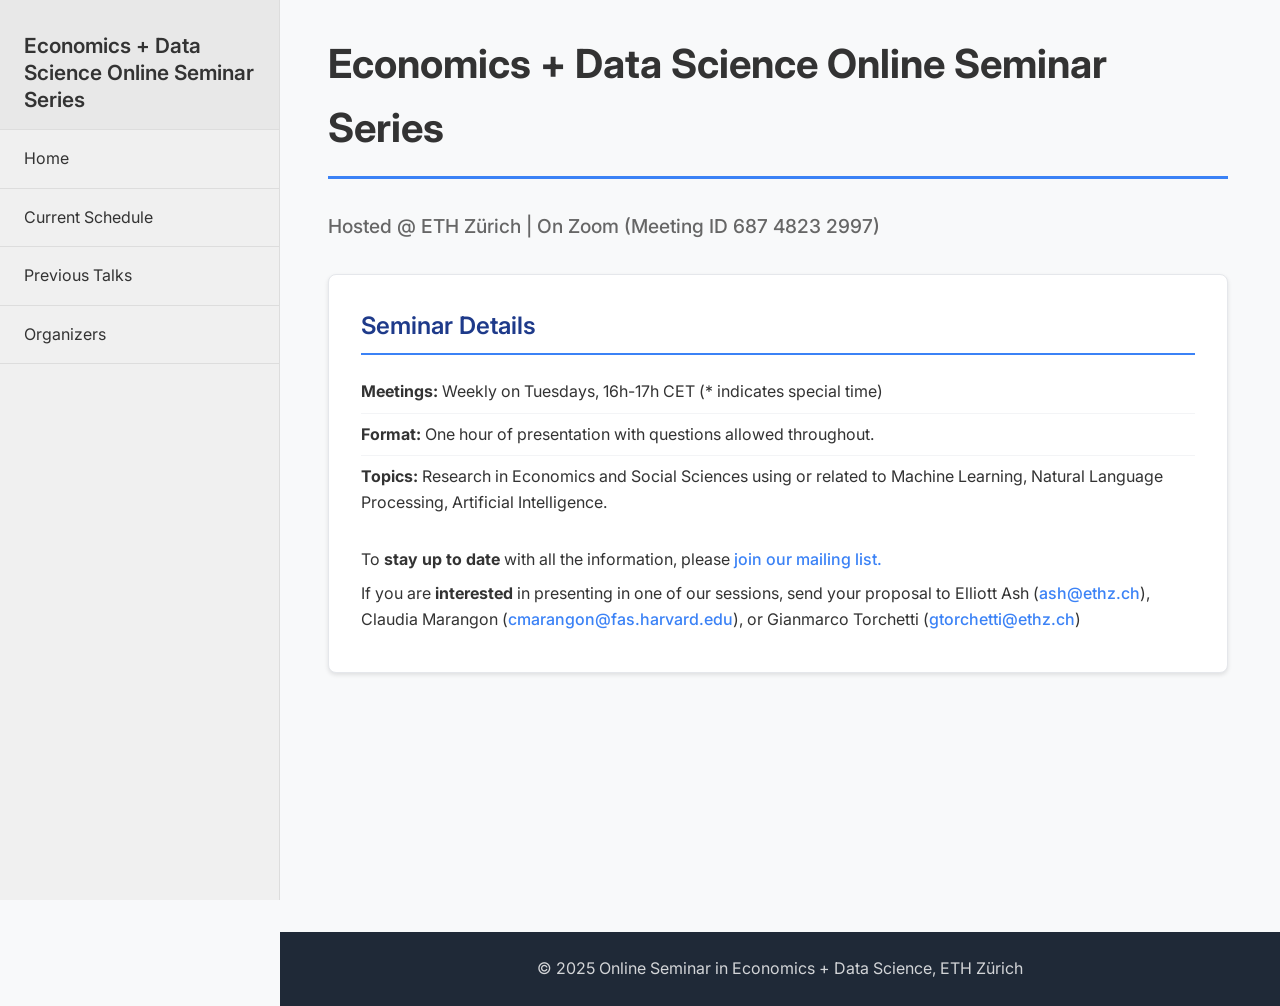
<file: index.html>
<!DOCTYPE html>
<html lang="en">
<head>
    <meta charset="UTF-8">
    <meta name="viewport" content="width=device-width, initial-scale=1.0">
    <title>Economics + Data Science Online Seminar Series</title>
    <link rel="stylesheet" href="styles.css">
    <link href="https://fonts.googleapis.com/css2?family=Inter:wght@300;400;500;600;700&display=swap" rel="stylesheet">
</head>
<body>
    <div class="page-wrapper">
        <aside class="sidebar">
            <div class="sidebar-header">
                <h2>Economics + Data Science Online Seminar Series</h2>
            </div>
            
            <nav class="sidebar-nav">
                <ul>
                    <li><a href="#home" class="nav-link" data-section="home">Home</a></li>
                    <li><a href="#current-schedule" class="nav-link" data-section="current-schedule">Current Schedule</a></li>
                    <li><a href="#previous-talks" class="nav-link" data-section="previous-talks">Previous Talks</a></li>
                    <li><a href="#organizers" class="nav-link" data-section="organizers">Organizers</a></li>
                </ul>
            </nav>
        </aside>

        <main class="main-content">
            <div class="content-section" id="home">
                <h1>Economics + Data Science Online Seminar Series</h1>
                <p class="subtitle">Hosted @ ETH Zürich | On Zoom (Meeting ID 687 4823 2997)</p>
                
                <div class="info-card">
                    <h2>Seminar Details</h2>
                    <ul class="seminar-details">
                        <li><strong>Meetings:</strong> Weekly on Tuesdays, 16h-17h CET (* indicates special time)</li>
                        <li><strong>Format:</strong> One hour of presentation with questions allowed throughout.</li>
                        <li><strong>Topics:</strong> Research in Economics and Social Sciences using or related to Machine Learning, Natural Language Processing, Artificial Intelligence.</li>
                    </ul>
                    
                    <div class="contact-info">
                        <p>To <strong>stay up to date</strong> with all the information, please <a href="https://sympa.ethz.ch/sympa/subscribe/econ.data.sci.online.seminar?previous_action=info" class="link" target="_blank" rel="noopener">join our mailing list.</a></p>
                        <p>If you are <strong>interested</strong> in presenting in one of our sessions, send your proposal to Elliott Ash (<a href="mailto:ash@ethz.ch" class="link">ash@ethz.ch</a>), Claudia Marangon (<a href="mailto:cmarangon@fas.harvard.edu" class="link">cmarangon@fas.harvard.edu</a>), or Gianmarco Torchetti (<a href="mailto:gtorchetti@ethz.ch" class="link">gtorchetti@ethz.ch</a>)</p>
                    </div>
                </div>
            </div>

            <div class="content-section" id="current-schedule">
                <h1>Current Schedule</h1>
                <div class="semester">
                <h2>Spring 2026</h2>
                    <p class="status">(now organizing)</p>
                    <div class="talks-list">
                        <div class="archive-talk-detailed">
                            <div class="archive-date">March 3rd, 16h-17h CET</div>
                            <div class="archive-speaker"><strong>TBA</strong></div>
                        </div>

                        <div class="archive-talk-detailed">
                            <div class="archive-date">March 10th, 16h-17h CET</div>
                            <div class="archive-speaker"><strong>TBA</strong></div>
                        </div>

                        <div class="archive-talk-detailed">
                            <div class="archive-date">March 24th, 15h-16h CET</div>
                            <div class="archive-speaker"><strong>TBA</strong></div>
                        </div>

                        <div class="archive-talk-detailed">
                            <div class="archive-date">April 28th, 15h-16h CET</div>
                            <div class="archive-speaker"><strong>TBA</strong></div>
                        </div>

                        <div class="archive-talk-detailed">
                            <div class="archive-date">May 5th, 15h-16h CET</div>
                            <div class="archive-speaker"><strong>TBA</strong></div>
                        </div>

                        <div class="archive-talk-detailed">
                            <div class="archive-date">May 12th, 16h-17h CET</div>
                            <div class="archive-speaker"><strong>TBA</strong></div>
                        </div>

                        <div class="archive-talk-detailed">
                            <div class="archive-date">May 26th, 16h-17h CET</div>
                            <div class="archive-speaker"><strong>TBA</strong></div>
                        </div>
                    </div>
                </div>

                <div class="semester">
                    <h2>Fall 2025</h2>
                    <div class="talks-list">
                        <div class="archive-talk-detailed">
                            <div class="archive-date">September 11th, 18h-19h CET*</div>
                            <div class="archive-speaker">
                                <strong><a href="https://maxkasy.github.io/home/" class="speaker-link" target="_blank" rel="noopener">Maximilian Kasy</a></strong>, University of Oxford
                            </div>
                            <div class="archive-title">
                                <a href="https://press.uchicago.edu/ucp/books/book/chicago/M/bo255887145.html" class="title-link" target="_blank" rel="noopener">"The Means of Prediction: How AI Really Works (and Who Benefits)"</a>
                            </div>
                        </div>

                        <div class="archive-talk-detailed">
                            <div class="archive-date">September 25th, 16h-17h CET</div>
                            <div class="archive-speaker">
                                <strong><a href="https://www.columbia.edu/~ap3116/" class="speaker-link" target="_blank" rel="noopener">Andrea Prat</a></strong>, Columbia University
                            </div>
                            <div class="archive-title"> 
                                <a href="https://papers.ssrn.com/sol3/papers.cfm?abstract_id=5840182" class="title-link" target="_blank" rel="noopener">"Measuring Quality"</a>
                            </div>
                        </div>

                        <div class="archive-talk-detailed">
                            <div class="archive-date">October 16th, 16h-17h CET</div>
                            <div class="archive-speaker">
                                <strong><a href="https://keyonvafa.com/" class="speaker-link" target="_blank" rel="noopener">Keyon Vafa</a></strong>, Harvard University
                            </div>
                            <div class="archive-title">
                                <a href="https://arxiv.org/abs/2406.03689" class="title-link" target="_blank" rel="noopener">"Evaluating AI's Implicit World Models"</a>
                            </div>
                        </div>

                        <div class="archive-talk-detailed">
                            <div class="archive-date">October 23rd, 16h-17h CET</div>
                            <div class="archive-speaker">
                                <strong><a href="http://joebaumann.org/" class="speaker-link" target="_blank" rel="noopener">Joachim Baumann</a></strong>, Bocconi University
                            </div>
                            <div class="archive-title">
                                <a href="https://arxiv.org/abs/2509.08825" class="title-link" target="_blank" rel="noopener">"Large Language Model Hacking: Quantifying the Hidden Risks of Using LLMs for Text Annotation"</a>
                            </div>
                        </div>

                        <div class="archive-talk-detailed">
                            <div class="archive-date">October 30th, 16h-17h CET</div>
                                <div class="archive-speaker">
                                <strong><a href="https://pinchofdata.github.io/germaingauthier/" class="speaker-link" target="_blank" rel="noopener">Germain Gauthier</a></strong>, Bocconi University
                            </div>
                            <div class="archive-title">
                                "The Political Effects of X’s Recommender Algorithm"
                            </div>
                        </div>

                        <div class="archive-talk-detailed">
                            <div class="archive-date">November 12th, 15h-16h CET*</div>
                            <div class="archive-speaker">
                                <strong><a href="https://brianjabarian.org/" class="speaker-link" target="_blank" rel="noopener">Brian Jabarian</a></strong>, University of Chicago
                            </div>
                            <div class="archive-title">
                                <a href="https://www.nber.org/system/files/working_papers/w34223/w34223.pdf" class="title-link" target="_blank" rel="noopener">"Artificial Writing and Automated Detection"</a>
                            </div>
                        </div>

                        <div class="archive-talk-detailed">
                            <div class="archive-date">November 20th, 18h-19h CET*</div>
                            <div class="archive-speaker">
                                <strong><a href="https://economics.mit.edu/people/faculty/ashesh-rambachan" class="speaker-link" target="_blank" rel="noopener">Ashesh Rambachan</a></strong>, MIT
                            </div>
                            <div class="archive-title">
                                <a href="https://arxiv.org/abs/2411.10959" class="title-link" target="_blank" rel="noopener">"Program Evaluation with Remotely Sensed Outcomes"</a>
                            </div>
                        </div>

                        <div class="archive-talk-detailed">
                            <div class="archive-date">November 27th, 16h-17h CET</div>
                            <div class="archive-speaker">
                                <strong><a href="https://sites.google.com/site/yanoszylberberg/" class="speaker-link" target="_blank" rel="noopener">Yanos Zylberberg</a></strong>, University of Bristol
                            </div>
                            <div class="archive-title">
                                <a href="https://www.nber.org/system/files/working_papers/w33976/w33976.pdf" class="title-link" target="_blank" rel="noopener">"State of the Art: Economic Development through the Lens of Paintings"</a>
                            </div>
                        </div>

                        <div class="archive-talk-detailed">
                            <div class="archive-date">December 11th, 16h-17h CET</div>
                            <div class="archive-speaker">
                                <strong><a href="https://adrnmt95.github.io/personal_website/" class="speaker-link" target="_blank" rel="noopener">Adriano Amati</a></strong>, ETH Zurich and Ca' Foscari University of Venice, 
                            </div>
                            <div class="archive-title">
                                "Mafia Network: a Graph Learning Approach"
                            </div>
                        </div>

                    </div>
                </div>
            </div>

            <div class="content-section" id="previous-talks">
                <h1>Previous Talks</h1>
                
                <div class="archive-talks-detailed">
                    <h2>2024</h2>
                    
                    <div class="archive-talk-detailed">
                        <div class="archive-date">January 25th, 16h-17h CET</div>
                        <div class="archive-speaker">
                            <strong><a href="#" class="speaker-link">Arpit Gupta</a></strong>, NYU Stern School of Business
                        </div>
                        <div class="archive-title">
                            <a href="#" class="title-link">"The Costs of Housing Regulation: Evidence From Generative Regulatory Measurement"</a>
                        </div>
                    </div>

                    <div class="archive-talk-detailed">
                        <div class="archive-date">February 1st, 16h-17h CET</div>
                        <div class="archive-speaker">
                            <strong><a href="#" class="speaker-link">Sergio Galletta</a></strong>, ETH Zürich
                        </div>
                        <div class="archive-title">
                            "Innovations in Public Finance: Applying AI to Municipal Budget Analysis"
                        </div>
                    </div>

                    <div class="archive-talk-detailed">
                        <div class="archive-date">February 8th, 16h-17h CET</div>
                        <div class="archive-speaker">
                            <strong><a href="#" class="speaker-link">Svetlana Bryzgalova</a></strong>, London Business School
                        </div>
                        <div class="archive-title">
                            <a href="#" class="title-link">"(Almost) 200 Years of News-Based Economic Sentiment"</a>
                        </div>
                    </div>


                    <div class="archive-talk-detailed">
                        <div class="archive-date">February 22nd, 16h-17h CET</div>
                        <div class="archive-speaker">
                            <strong><a href="#" class="speaker-link">Marcello Puca</a></strong>, University of Bergamo
                        </div>
                        <div class="archive-title">
                            "Trust in times of AI"
                        </div>
                    </div>



                    <div class="archive-talk-detailed">
                        <div class="archive-date">March 7th, 16h-17h CET</div>
                        <div class="archive-speaker">
                            <strong><a href="#" class="speaker-link">Marco Le Moglie</a></strong>, Università Cattolica in Milan
                        </div>
                        <div class="archive-title">
                            "Explainable machine predictions and organized crime infiltration in local governments"
                        </div>
                    </div>

                    <div class="archive-talk-detailed">
                        <div class="archive-date">March 14th, <span class="special-time">15h-16h CET*</span></div>
                        <div class="archive-speaker">
                            <strong><a href="#" class="speaker-link">Roland Rathelot</a></strong>, ENSAE
                        </div>
                    </div>

                    <div class="archive-talk-detailed">
                        <div class="archive-date">March 21st, 16h-17h CET</div>
                        <div class="archive-speaker">
                            <strong><a href="#" class="speaker-link">Mario F. Carillo</a></strong>, UPF
                        </div>
                    </div>



                    <div class="archive-talk-detailed">
                        <div class="archive-date">April 11th, 16h-17h CET</div>
                        <div class="archive-speaker">
                            <strong><a href="#" class="speaker-link">Lavinia Kinne</a></strong>, DIW Berlin
                        </div>
                        <div class="format-note">[hybrid]</div>
                    </div>

                    <div class="archive-talk-detailed">
                        <div class="archive-date">April 18th, 16h-17h CET</div>
                        <div class="archive-speaker">
                            <strong><a href="#" class="speaker-link">Maiting Zhuang</a></strong>, Stockholm School of Economics
                        </div>
                    </div>

                    <div class="archive-talk-detailed">
                        <div class="archive-date">April 25th, <span class="special-time">10h-11h CET*</span></div>
                        <div class="archive-speaker">
                            <strong><a href="#" class="speaker-link">Mallory Avery</a></strong>, Monash University
                        </div>
                        <div class="archive-title">
                            <a href="#" class="title-link">"Does Artificial Intelligence Help or Hurt Gender Diversity? Evidence from Two Field Experiments on Recruitment in Tech"</a>
                        </div>
                    </div>



                    <div class="archive-talk-detailed">
                        <div class="archive-date">May 9th, 16h-17h CET</div>
                        <div class="archive-speaker">
                            <strong><a href="#" class="speaker-link">Jared Rubin</a></strong>, Chapman University
                        </div>
                    </div>

                    <div class="archive-talk-detailed">
                        <div class="archive-date">May 23rd, 16h-17h CET</div>
                        <div class="archive-speaker">
                            <strong><a href="#" class="speaker-link">Ashley Wong</a></strong>, Tilburg
                        </div>
                        <div class="format-note">[hybrid]</div>
                    </div>

                    <div class="archive-talk-detailed">
                        <div class="archive-date">May 30th, 16h-17h CET</div>
                        <div class="archive-speaker">
                            <strong>Kate Prytkova</strong>, University of Sussex
                        </div>
                        <div class="format-note">[hybrid]</div>
                    </div>

                    <div class="archive-talk-detailed">
                        <div class="archive-date">June 6th, 16h-17h CET</div>
                        <div class="archive-speaker">
                            <strong><a href="#" class="speaker-link">Guohui Jiang</a></strong>, University of Zurich
                        </div>
                        <div class="format-note">[hybrid]</div>
                    </div>

                    <div class="archive-talk-detailed">
                        <div class="archive-date">June 13th, 16h-17h CET</div>
                        <div class="archive-speaker">
                            <strong><a href="#" class="speaker-link">Sune Lehmann</a></strong>, Technical University of Denmark
                        </div>
                        <div class="archive-title">
                            <a href="#" class="title-link">"Using sequences of life-events to predict human lives"</a>
                        </div>
                    </div>



                    <div class="archive-talk-detailed">
                        <div class="archive-date">June 27th, 16h-17h CET</div>
                        <div class="archive-speaker">
                            <strong>Tobias Wekhof</strong>, ETH / UZH
                        </div>
                    </div>

                    <h2>2023</h2>
                    
                    <div class="archive-talk-detailed">
                        <div class="archive-date">January 26th, 16h-17h CET</div>
                        <div class="archive-speaker">
                            <strong><a href="#" class="speaker-link">Vitaly Meursault</a></strong>, FRB Philadelphia
                        </div>
                        <div class="archive-title">
                            "One Threshold Doesn't Fit All: Tailoring Machine Learning Predictions of Consumer Default for Lower-Income Areas"
                        </div>
                    </div>

                    <div class="archive-talk-detailed">
                        <div class="archive-date">February 2nd, <span class="special-time">*17h-18h CET*</span></div>
                        <div class="archive-speaker">
                            <strong><a href="#" class="speaker-link">Jinfei Sheng</a></strong>, UC Irvine
                        </div>
                        <div class="archive-title">
                            "Do Mutual Funds Value Their Talk? A Textual Analysis of Risk Disclosure by Mutual Funds"
                        </div>
                    </div>

                    <div class="archive-talk-detailed">
                        <div class="archive-date">February 9th, 16h-17h CET</div>
                        <div class="archive-speaker">
                            <strong><a href="#" class="speaker-link">Mateo Sero</a></strong>, Antwerp
                        </div>
                        <div class="archive-title">
                            "Don't Stop Me Now: Gender Attitudes in Academic Seminars Through Machine Learning"
                        </div>
                    </div>

                    <div class="archive-talk-detailed">
                        <div class="archive-date">February 16th, 16h-17h CET</div>
                        <div class="archive-speaker">
                            <strong><a href="#" class="speaker-link">Kai Gehring</a></strong>, University of Bern
                        </div>
                        <div class="archive-title">
                            "Analyzing Narratives with the Character-Role-Framework and Supervised Machine Learning: The Virality of Climate Change Tweets"
                        </div>
                    </div>

                    <div class="archive-talk-detailed">
                        <div class="archive-date">February 23rd, 16h-17h CET</div>
                        <div class="archive-speaker">
                            <strong><a href="#" class="speaker-link">Akshima Banerjee</a></strong>, Chicago Booth
                        </div>
                        <div class="archive-title">
                            "The Language That Drives Investment: A Systematic Large-scale Analysis of Headline Experiments"
                        </div>
                    </div>

                    <div class="archive-talk-detailed">
                        <div class="archive-date">March 2nd, 16h-17h CET</div>
                        <div class="archive-speaker">
                            <strong><a href="#" class="speaker-link">Calvin Thrall</a></strong>, Princeton
                        </div>
                        <div class="archive-title">
                            "Informational lobbying and commercial diplomacy"
                        </div>
                    </div>

                    <div class="archive-talk-detailed">
                        <div class="archive-date">March 23rd, 16h-17h CET</div>
                        <div class="archive-speaker">
                            <strong><a href="#" class="speaker-link">Aakash Kalyani</a></strong>, Boston University
                        </div>
                        <div class="archive-title">
                            "The diffusion of disruptive technologies"
                        </div>
                    </div>

                    <div class="archive-talk-detailed">
                        <div class="archive-date">March 30th, 16h-17h CET</div>
                        <div class="archive-speaker">
                            <strong>Joachim Voth</strong> and <strong>Guohui Jiang</strong>, University of Zurich
                        </div>
                        <div class="archive-title">
                            "Education and the Triumph of Eugenics in the United States"
                        </div>
                    </div>

                    <div class="archive-talk-detailed">
                        <div class="archive-date">April 3rd-4th, 5th MWZ Text As Data Workshop</div>
                    </div>

                    <div class="archive-talk-detailed">
                        <div class="archive-date">May 4th, 16h-17h CET</div>
                        <div class="archive-speaker">
                            <strong><a href="#" class="speaker-link">Brandon Stewart</a></strong>, Princeton
                        </div>
                        <div class="archive-title">
                            "Strengthening Propaganda and the Limits of Media Commercialization in China: Evidence from Millions of Newspaper Articles"
                        </div>
                    </div>

                    <div class="archive-talk-detailed">
                        <div class="archive-date">May 11th, 16h-17h CET</div>
                        <div class="archive-speaker">
                            <strong><a href="#" class="speaker-link">Levi Boxell, Stanford</a></strong>
                        </div>
                        <div class="archive-title">
                            "Journalist ideology and the production of news: Evidence from movers"
                        </div>
                    </div>

                    <div class="archive-talk-detailed">
                        <div class="archive-date">September 28th, 16h-17h CET</div>
                        <div class="archive-speaker">
                            <strong><a href="#" class="speaker-link">Hans Gaebler</a></strong>, Harvard
                        </div>
                        <div class="archive-title">
                            "Detecting discrimination in algorithm and policy design"
                        </div>
                    </div>

                    <div class="archive-talk-detailed">
                        <div class="archive-date">October 5th, <span class="special-time">18h-19h CET *</span></div>
                        <div class="archive-speaker">
                            <strong><a href="#" class="speaker-link">Molly Roberts</a></strong>, UC San Diego
                        </div>
                        <div class="archive-title">
                            "The Impact of US-China Tensions on US Science"
                        </div>
                    </div>

                    <div class="archive-talk-detailed">
                        <div class="archive-date">October 19th, 16h-17h CET</div>
                        <div class="archive-speaker">
                            <strong><a href="#" class="speaker-link">Vlad Avetian</a></strong>, University Paris-Dauphine - PSL
                        </div>
                        <div class="archive-title">
                            "Ideas in Motion: The Impact of Russian Literature"
                        </div>
                    </div>

                    <div class="archive-talk-detailed">
                        <div class="archive-date">November 9th, 16h-17h CET</div>
                        <div class="archive-speaker">
                            <strong><a href="#" class="speaker-link">Kunal Sachdeva</a></strong>, Rice University
                        </div>
                        <div class="archive-title">
                            "Inventor Gender and Patent Undercitation"
                        </div>
                    </div>

                    <div class="archive-talk-detailed">
                        <div class="archive-date">November 30th, 16h-17h CET</div>
                        <div class="archive-speaker">
                            <strong><a href="#" class="speaker-link">Maria Antoniak</a></strong>, Allen Institute for AI
                        </div>
                        <div class="archive-title">
                            "Where Do People Tell Stories Online? Story Detection Across Online Communities"
                        </div>
                    </div>

                    <div class="archive-talk-detailed">
                        <div class="archive-date">December 14th, <span class="special-time">14h-15h CET*</span></div>
                        <div class="archive-speaker">
                            <strong><a href="#" class="speaker-link">Piera Bello</a></strong>, Bergamo University
                        </div>
                        <div class="archive-title">
                            "Research Similarity and Women in Academia"
                        </div>
                    </div>

                    <div class="archive-talk-detailed">
                        <div class="archive-date">December 21st, 16h-17h CET</div>
                        <div class="archive-speaker">
                            <strong><a href="#" class="speaker-link">Sultan Mehmood</a></strong>, New Economic School
                        </div>
                        <div class="archive-title">
                            "Reform Multiplier"
                        </div>
                    </div>

                    <h2>2022</h2>
                    
                    <div class="archive-talk-detailed">
                        <div class="archive-date">January 27th, <span class="special-time">18h-19h CET*</span></div>
                        <div class="archive-speaker">
                            <strong><a href="#" class="speaker-link">Vinodkumar Prabhakaran</a></strong>, Google Research
                        </div>
                        <div class="archive-title">
                            "NLP and Society: Undesirable Societal Biases as Barriers to Those in the Margins"
                        </div>
                    </div>

                    <div class="archive-talk-detailed">
                        <div class="archive-date">February 10, <span class="special-time">15h-16h CET*</span></div>
                        <div class="archive-speaker">
                            <strong><a href="#" class="speaker-link">Fiona Shen-Bayh</a></strong>, William and Mary
                        </div>
                        <div class="archive-title">
                            <a href="#" class="title-link">"Ethnic bias in judicial decision-making: Evidence from criminal appeals in Kenya"</a>
                        </div>
                    </div>

                    <div class="archive-talk-detailed">
                        <div class="archive-date">February 17-18</div>
                        <div class="archive-speaker">
                            <strong><a href="#" class="speaker-link">Monash-Warwick-Zurich Text-as-Data Workshop</a></strong>
                        </div>
                    </div>

                    <div class="archive-talk-detailed">
                        <div class="archive-date">March 10th, <span class="special-time">18h-19h CET*</span></div>
                        <div class="archive-speaker">
                            <strong><a href="#" class="speaker-link">Aniket Kesari</a></strong>, NYU
                        </div>
                        <div class="archive-title">
                            "What goes on in the Courtroom? Audio-Visual Analysis of Courtroom Footage"<br>
                            <em>(Joint with Online Workshop in Computational Analysis of Law, email ashe@ethz.ch for the zoom link)</em>
                        </div>
                    </div>

                    <div class="archive-talk-detailed">
                        <div class="archive-date">March 17th, 16h-17h CET</div>
                        <div class="archive-speaker">
                            <strong><a href="#" class="speaker-link">Julian Dyer</a></strong>, Exeter
                        </div>
                        <div class="archive-title">
                            "Loanwords: Data on the origins and spread of cultural characteristics"
                        </div>
                    </div>

                    <div class="archive-talk-detailed">
                        <div class="archive-date">March 31st, 16h-17h CET</div>
                        <div class="archive-speaker">
                            <strong><a href="#" class="speaker-link">Evan Rose</a></strong>, Chicago
                        </div>
                        <div class="archive-title">
                            <a href="#" class="title-link">"A Constructivist Approach on Empirical Discrimination Research"</a>
                        </div>
                    </div>

                    <div class="archive-talk-detailed">
                        <div class="archive-date">April 7th, <span class="special-time">1530h-1630h CET*</span></div>
                        <div class="archive-speaker">
                            <strong>Gaia Rubera</strong>, Bocconi
                        </div>
                        <div class="archive-title">
                            <a href="#" class="title-link">"Terrorist Attacks, Cultural Incidents and the Vote for Radical Parties: Analyzing Text from Twitter"</a>
                        </div>
                    </div>

                    <div class="archive-talk-detailed">
                        <div class="archive-date">April 14th, 16h-17h CET</div>
                        <div class="archive-speaker">
                            <strong><a href="#" class="speaker-link">Nathan Lane</a></strong>, Oxford
                        </div>
                    </div>



                    <div class="archive-talk-detailed">
                        <div class="archive-date">April 28th, 16h-17h CET</div>
                        <div class="archive-speaker">
                            <strong><a href="#" class="speaker-link">Tarek Hassan</a></strong>, Boston
                        </div>
                    </div>

                    <div class="archive-talk-detailed">
                        <div class="archive-date">May 5, 16h-17h CET</div>
                        <div class="archive-speaker">
                            <strong><a href="#" class="speaker-link">Jack Mountjoy</a></strong>, Chicago
                        </div>
                        <div class="archive-title">
                            "On the use of outcome tests for detecting bias in decision-making"
                        </div>
                    </div>

                    <div class="archive-talk-detailed">
                        <div class="archive-date">Monday May 9th, <span class="special-time">12h-13h CET (* special day/time)</span></div>
                        <div class="archive-speaker">
                            <strong>Keyon Vafa</strong>, Columbia
                        </div>
                        <div class="archive-title">
                            <a href="#" class="title-link">"Learning Transferrable Representations of Career Trajectories for Economic Prediction"</a>
                        </div>
                    </div>

                    <div class="archive-talk-detailed">
                        <div class="archive-date">May 19, 16h-17h CET</div>
                        <div class="archive-speaker">
                            <strong><a href="#" class="speaker-link">Mehdi Shadmehr</a></strong>, UNC
                        </div>
                        <div class="archive-title">
                            "Measuring the tolerance of the state: Theory and application to protests"
                        </div>
                    </div>

                    <div class="archive-talk-detailed">
                        <div class="archive-date">May 26, 16h-17h CET</div>
                        <div class="archive-speaker">
                            <strong><a href="#" class="speaker-link">Giulia Caprini</a></strong>, EUI / Oxford
                        </div>
                        <div class="archive-title">
                            "Visual Bias"
                        </div>
                    </div>

                    <div class="archive-talk-detailed">
                        <div class="archive-date">June 2, 16h-17h CET</div>
                        <div class="archive-speaker">
                            <strong><a href="#" class="speaker-link">Pedro Rodriguez</a></strong>, Vanderbilt
                        </div>
                        <div class="archive-title">
                            "Embedding Regression"
                        </div>
                    </div>

                    <div class="archive-talk-detailed">
                        <div class="archive-date">June 16th, 16h-17h CET</div>
                        <div class="archive-speaker">
                            <strong><a href="#" class="speaker-link">Evelina Gavrilova-Zoutman</a></strong>, Norwegian School of Economics
                        </div>
                        <div class="archive-title">
                            "Will More Women in Power Close the Gender Gap? Female Inventors and The Drivers of the Gender Patenting Gap"
                        </div>
                    </div>

                    <div class="archive-talk-detailed">
                        <div class="archive-date">Tuesday, June 21st, 16h-17h CET <span class="special-time">(* special day)</span></div>
                        <div class="archive-speaker">
                            <strong><a href="#" class="speaker-link">Lena Song</a></strong>, Columbia & ETH
                        </div>
                        <div class="archive-title">
                            "The Heterogeneous Effects of Social Media Content on Racial Attitudes"
                        </div>
                    </div>

                    <div class="archive-talk-detailed">
                        <div class="archive-date">August 25th, <span class="special-time">18h-19h CET*</span></div>
                        <div class="archive-speaker">
                            <strong><a href="#" class="speaker-link">Carlos Cinelli</a></strong>, University of Washington
                        </div>
                        <div class="archive-title">
                            "Long Story Short: Omitted Variable Bias in Causal Machine Learning"
                        </div>
                    </div>

                    <div class="archive-talk-detailed">
                        <div class="archive-date">September 1st</div>
                        <div class="archive-speaker">
                            <strong><a href="#" class="speaker-link">MWZ Text-as-Data Workshop</a></strong>
                        </div>
                    </div>

                    <div class="archive-talk-detailed">
                        <div class="archive-date">September 8th, 16h-17h CET</div>
                        <div class="archive-speaker">
                            <strong><a href="#" class="speaker-link">Simon DeDeo</a></strong>, Carnegie Mellon
                        </div>
                        <div class="archive-title">
                            "The Diversity of Argument-Making in the Wild: from Assumptions and Definitions to Causation and Anecdote in Reddit's 'Change My View'"
                        </div>
                    </div>

                    <div class="archive-talk-detailed">
                        <div class="archive-date">September 15th, 16h-17h CET</div>
                        <div class="archive-speaker">
                            <strong><a href="#" class="speaker-link">Sabrina Howell</a></strong>, NYU
                        </div>
                        <div class="archive-title">
                            "Automation in Small Business Lending Can Reduce Racial Disparities: Evidence from the Paycheck Protection Program"
                        </div>
                    </div>

                    <div class="archive-talk-detailed">
                        <div class="archive-date">September 22nd, 16h-17h CET</div>
                        <div class="archive-speaker">
                            <strong><a href="#" class="speaker-link">Jason Sockin</a></strong>, U.S. Treasury
                        </div>
                        <div class="archive-title">
                            "Show me the amenity: Are higher-paying firms better all around?"
                        </div>
                    </div>

                    <div class="archive-talk-detailed">
                        <div class="archive-date">September 29th, 16h-17h CET</div>
                        <div class="archive-speaker">
                            <strong><a href="#" class="speaker-link">Joonas Tuhkuri</a></strong>, Stockholm
                        </div>
                        <div class="archive-title">
                            "New Evidence on the Effect of Technology on Employment and Skill Demand"
                        </div>
                    </div>

                    <div class="archive-talk-detailed">
                        <div class="archive-date">October 6th</div>
                        <div class="archive-speaker">
                            <strong><a href="#" class="speaker-link">TADA</a></strong>
                        </div>
                    </div>

                    <div class="archive-talk-detailed">
                        <div class="archive-date">October 13th</div>
                        <div class="archive-speaker">
                            <strong><a href="#" class="speaker-link">AI Policy Summit</a></strong>
                        </div>
                    </div>

                    <div class="archive-talk-detailed">
                        <div class="archive-date">October 27th, 16h-17h CET</div>
                        <div class="archive-speaker">
                            <strong><a href="#" class="speaker-link">Andy Cao</a></strong>, Texas A&M
                        </div>
                        <div class="archive-title">
                            "Does Media Coverage of Hate-motivated Mass Shootings Generate More Hatred?"
                        </div>
                    </div>

                    <div class="archive-talk-detailed">
                        <div class="archive-date">November 3rd, 16h-17h CET</div>
                        <div class="archive-speaker">
                            <strong><a href="#" class="speaker-link">Ivan Habernal</a></strong>, TU Darmstadt
                        </div>
                        <div class="archive-title">
                            "Mining legal arguments in court decisions"
                        </div>
                    </div>

                    <div class="archive-talk-detailed">
                        <div class="archive-date">November 10th, 16h-17h CET</div>
                        <div class="archive-speaker">
                            <strong><a href="#" class="speaker-link">Joel Flynn</a></strong>, MIT
                        </div>
                        <div class="archive-title">
                            "The macroeconomics of narratives"
                        </div>
                    </div>



                    <div class="archive-talk-detailed">
                        <div class="archive-date">November 24th, <span class="special-time">17h-18h CET*</span></div>
                        <div class="archive-speaker">
                            <strong><a href="#" class="speaker-link">Constantin Charles</a></strong>, USC
                        </div>
                        <div class="archive-title">
                            "Causal Narratives"
                        </div>
                    </div>

                    <div class="archive-talk-detailed">
                        <div class="archive-date"><span class="special-time">November 30th, 12h-1315h CET</span></div>
                        <div class="archive-speaker">
                            <strong><a href="#" class="speaker-link">Erna Ytsma</a></strong>, Carnegie Mellon
                        </div>
                        <div class="archive-title">
                            <em>* also in person @ IFW E42</em><br>
                            "Workload, Time Use and Efficiency", with Austin Sudbury (CMU) and George Westerman (MIT)
                        </div>
                    </div>

                    <h2>2021</h2>
                    
                    <div class="archive-talk-detailed">
                        <div class="archive-date">January 14th, <span class="special-time">15h-16h CET</span></div>
                        <div class="archive-speaker">
                            <strong><a href="#" class="speaker-link">Caroline LePennec</a></strong> (HEC Montreal)
                        </div>
                        <div class="archive-title">
                            "Money and Ideology: Evidence from French Legislative elections" (with Julia Cagé and Elisa Mougin)
                        </div>
                    </div>

                    <div class="archive-talk-detailed">
                        <div class="archive-date">February 4th, <span class="special-time">11h-12h CET</span></div>
                        <div class="archive-speaker">
                            <strong><a href="#" class="speaker-link">Marica Valente</a></strong> (ETH Zurich)
                        </div>
                        <div class="archive-title">
                            "Heterogeneous effects of waste pricing policies"
                        </div>
                    </div>

                    <div class="archive-talk-detailed">
                        <div class="archive-date">February 18th-19th, <span class="special-time">830h-11h</span></div>
                        <div class="archive-speaker">
                            <strong>Monash-Warwick-Zurich Text-as-Data Workshop</strong>
                        </div>
                    </div>

                    <div class="archive-talk-detailed">
                        <div class="archive-date">February 25th, <span class="special-time">11h-12h CET</span></div>
                        <div class="archive-speaker">
                            <strong><a href="#" class="speaker-link">Pietro Biroli</a></strong> (University of Zurich)
                        </div>
                        <div class="archive-title">
                            "Genes, Pubs, and Drinks: Gene-environment interplay and alcohol licensing policy in the United Kingdom" (with <a href="#" class="speaker-link">Christian Zuend</a>, UZH)
                        </div>
                    </div>

                    <div class="archive-talk-detailed">
                        <div class="archive-date">March 4th, <span class="special-time">11h-12h CET</span></div>
                        <div class="archive-speaker">
                            <strong><a href="#" class="speaker-link">Marion Monnet</a></strong>, PSE
                        </div>
                        <div class="archive-title">
                            "Gendered Teacher Feedback, Student Math Performance, and Enrollment Outcomes" (with <a href="#" class="speaker-link">Pauline Charousset</a>, PSE)
                        </div>
                    </div>

                    <div class="archive-talk-detailed">
                        <div class="archive-date">March 11th, <span class="special-time">11h-12h CET</span></div>
                        <div class="archive-speaker">
                            <strong><a href="#" class="speaker-link">Anthony Strittmatter</a></strong> (CREST)
                        </div>
                        <div class="archive-title">
                            "Optimal Targeting in Fundraising" (with Tobias Cagala, Ulrich Glogowsky, Johannes Rincke)
                        </div>
                    </div>

                    <div class="archive-talk-detailed">
                        <div class="archive-date">March 18th, <span class="special-time">11h-12h CET</span></div>
                        <div class="archive-speaker">
                            <strong><a href="#" class="speaker-link">Nikolas Kuhlen</a></strong> (Cambridge and Turing)
                        </div>
                        <div class="archive-title">
                            "News Entropy" (with Andrew Preston)
                        </div>
                    </div>

                    <div class="archive-talk-detailed">
                        <div class="archive-date">March 25th, <span class="special-time">1230h-14h CET (joint with Zurich CIS)</span></div>
                        <div class="archive-speaker">
                            <strong><a href="#" class="speaker-link">Max Winkler</a></strong> (UZH)
                        </div>
                        <div class="archive-title">
                            "Cognitive Diversity and Innovation"
                        </div>
                    </div>

                    <div class="archive-talk-detailed">
                        <div class="archive-date">March 31th, <span class="special-time">1615-1745h CET (joint with ETH CLE)</span></div>
                        <div class="archive-speaker">
                            <strong><a href="#" class="speaker-link">Alex Kasy</a></strong> (Oxford)
                        </div>
                        <div class="archive-title">
                            "The social impact of algorithmic decision making: Economic perspectives"
                        </div>
                    </div>

                    <div class="archive-talk-detailed">
                        <div class="archive-date">April 1st, <span class="special-time">11h-12h CET</span></div>
                        <div class="archive-speaker">
                            <strong><a href="#" class="speaker-link">Huyen Nguyen</a></strong> (Hamburg)
                        </div>
                        <div class="archive-title">
                            "The great persuasion divide: Gender Disparities in Debate Speeches and Evaluations"
                        </div>
                    </div>

                    <div class="archive-talk-detailed">
                        <div class="archive-date">April 8th, <span class="special-time">11h-12h CET</span></div>
                        <div class="archive-speaker">
                            <strong><a href="#" class="speaker-link">Tobias Wekhof</a></strong> (ETH)
                        </div>
                        <div class="archive-title">
                            "The Narrative of Energy Efficiency and Its Implication for Policy Targeting" (with Sebastien Houde)
                        </div>
                    </div>

                    <div class="archive-talk-detailed">
                        <div class="archive-date">April 14th, <span class="special-time">1615-1745h CET (joint with ETH CLE)</span></div>
                        <div class="archive-speaker">
                            <strong><a href="#" class="speaker-link">Jens Ludwig</a></strong> (Chicago Harris)
                        </div>
                        <div class="archive-title">
                            "AI as scientific discovery engine"
                        </div>
                    </div>

                    <div class="archive-talk-detailed">
                        <div class="archive-date">April 15th, <span class="special-time">11h-12h CET</span></div>
                        <div class="archive-speaker">
                            <strong><a href="#" class="speaker-link">Nandan Rao</a></strong> (UPF)
                        </div>
                        <div class="archive-title">
                            "The Potential of Digital Ad Platforms for Efficient Sampling and Experimentation"
                        </div>
                    </div>

                    <div class="archive-talk-detailed">
                        <div class="archive-date">April 21st, <span class="special-time">1615-1745h CET (joint with ETH CLE)</span></div>
                        <div class="archive-speaker">
                            <strong><a href="#" class="speaker-link">Dhanya Sridhar</a></strong> (Columbia)
                        </div>
                        <div class="archive-title">
                            "Beyond prediction: NLP for causal inference"
                        </div>
                    </div>

                    <div class="archive-talk-detailed">
                        <div class="archive-date">April 22nd, <span class="special-time">16h-17h CET</span></div>
                        <div class="archive-speaker">
                            <strong><a href="#" class="speaker-link">Domonkos Vamossy</a></strong> (Amazon)
                        </div>
                        <div class="archive-title">
                            "Towards fair credit allocation" (with Stefania Albanesi)
                        </div>
                    </div>

                    <div class="archive-talk-detailed">
                        <div class="archive-date">April 29th, <span class="special-time">11h-12h CET</span></div>
                        <div class="archive-speaker">
                            <strong><a href="#" class="speaker-link">Carlo Schwarz</a></strong> (Bocconi)
                        </div>
                        <div class="archive-title">
                            "Visual Bias in Newspapers" (with Elliott Ash and Ruben Durante)
                        </div>
                    </div>

                    <div class="archive-talk-detailed">
                        <div class="archive-date">May 6th, <span class="special-time">1430h-1530h CET</span></div>
                        <div class="archive-speaker">
                            <strong><a href="#" class="speaker-link">David Zentler-Munro</a></strong> and <strong>Doruk Cengiz</strong>
                        </div>
                        <div class="archive-title">
                            "Seeing Beyond the Trees: Using Machine Learning to Estimate the Impact of Minimum Wages on Labor Market Outcomes" (with Arin Dube and Attila Lindner)
                        </div>
                    </div>

                    <div class="archive-talk-detailed">
                        <div class="archive-date">May 12th, <span class="special-time">1615-1745h CET (joint with ETH CLE)</span></div>
                        <div class="archive-speaker">
                            <strong><a href="#" class="speaker-link">Megan T. Stevenson</a></strong> (Virginia)
                        </div>
                        <div class="archive-title">
                            "Algorithmic Risk Assessment in the Hands of Humans"
                        </div>
                    </div>

                    <div class="archive-talk-detailed">
                        <div class="archive-date">May 13th</div>
                        <div class="archive-speaker">
                            <strong>Online Workshop in Computational Analysis of Law, Mini-Conference</strong>
                        </div>
                    </div>

                    <div class="archive-talk-detailed">
                        <div class="archive-date">May 20th, <span class="special-time">16h-17h CET</span></div>
                        <div class="archive-speaker">
                            <strong><a href="#" class="speaker-link">Ashesh Rambachan</a></strong> (Harvard)
                        </div>
                        <div class="archive-title">
                            "An economic approach to regulating algorithms" (with Jon Kleinberg, Jens Ludwig and Sendhil Mullainathan)
                        </div>
                    </div>

                    <div class="archive-talk-detailed">
                        <div class="archive-date">May 27th</div>
                        <div class="archive-speaker">
                            <strong>Toulouse Conference on Big Data in Economic History</strong>
                        </div>
                    </div>

                    <div class="archive-talk-detailed">
                        <div class="archive-date">June 3rd, <span class="special-time">11h-12h CET</span></div>
                        <div class="archive-speaker">
                            <strong><a href="#" class="speaker-link">Vardges Levonyan</a></strong> (UZH)
                        </div>
                        <div class="archive-title">
                            "BBC, Brexit, and Balanced Reporting" (with Greg Crawford)
                        </div>
                    </div>

                    <div class="archive-talk-detailed">
                        <div class="archive-date">June 10th, <span class="special-time">12h-13h CET</span></div>
                        <div class="archive-speaker">
                            <strong><a href="#" class="speaker-link">Melissa Newham</a></strong> (KU Leuven)
                        </div>
                        <div class="archive-title">
                            "Heterogeneous Effects of Drug Firms' Payments to Physicians"
                        </div>
                    </div>

                    <div class="archive-talk-detailed">
                        <div class="archive-date">July 1st, <span class="special-time">11h-12h CET</span></div>
                        <div class="archive-speaker">
                            <strong>Julia Bingler</strong>, ETH Zurich
                        </div>
                        <div class="archive-title">
                            <a href="#" class="title-link">"Cheap Talk and Cherry-Picking: What ClimateBert has to say on Corporate Climate Risk Disclosures"</a>
                        </div>
                    </div>

                    <div class="archive-talk-detailed">
                        <div class="archive-date">July 8th, <span class="special-time">16h-17h CET ⚠ (joint with CLE)</span></div>
                        <div class="archive-speaker">
                            <strong><a href="#" class="speaker-link">Noam Kolt</a></strong> (Toronto)
                        </div>
                        <div class="archive-title">
                            "Predicting Consumer Contracts"
                        </div>
                    </div>

                    <div class="archive-talk-detailed">
                        <div class="archive-date">July 15th, <span class="special-time">11h-12h CET</span></div>
                        <div class="archive-speaker">
                            <strong><a href="#" class="speaker-link">Josef Valvoda</a></strong> (Cambridge)
                        </div>
                        <div class="archive-title">
                            "What About the Precedent: An Information-Theoretic Analysis of Common Law"
                        </div>
                    </div>

                    <div class="archive-talk-detailed">
                        <div class="archive-date">July 22nd, <span class="special-time">18h-1915h CET ⚠</span></div>
                        <div class="archive-speaker">
                            <strong><a href="#" class="speaker-link">David Arnold</a></strong>, UCSD
                        </div>
                        <div class="archive-title">
                            "Measuring Racial Discrimination in Criminal Justice" (with Will Dobbie and Peter Hull)<br>
                            (<a href="#" class="link">paper 1</a>, <a href="#" class="link">paper 2</a>)
                        </div>
                    </div>

                    <div class="archive-talk-detailed">
                        <div class="archive-date">July 29th, <span class="special-time">18h-19h CET ⚠</span></div>
                        <div class="archive-speaker">
                            <strong><a href="#" class="speaker-link">Allen Hu</a></strong>, Yale
                        </div>
                        <div class="archive-title">
                            "Persuading Investors: A Video-Based Study"<br>
                            (with Song Ma)
                        </div>
                    </div>

                    <div class="archive-talk-detailed">
                        <div class="archive-date">August 12th, <span class="special-time">15h-16h CET ⚠</span></div>
                        <div class="archive-speaker">
                            <strong><a href="#" class="speaker-link">David Yang</a></strong>, Harvard
                        </div>
                        <div class="archive-title">
                            "Political pressure and the direction of research: Evidence from China's Academia"<br>
                            (with Daron Acemoglu and Jie Zhou)
                        </div>
                    </div>

                    <div class="archive-talk-detailed">
                        <div class="archive-date">August 19th, <span class="special-time">11h-12h CET</span></div>
                        <div class="archive-speaker">
                            <strong><a href="#" class="speaker-link">Roberto Gomez Cram</a></strong>, London Business School
                        </div>
                        <div class="archive-title">
                            "Using social media to identify the effects of Congressional partisanship on asset prices"<br>
                            (with Francesco Bianchi and Howard Kung)
                        </div>
                    </div>

                    <div class="archive-talk-detailed">
                        <div class="archive-date">August 26th, <span class="special-time">18h-19h CET ⚠</span></div>
                        <div class="archive-speaker">
                            <strong><a href="#" class="speaker-link">Reid Pryzant</a></strong>, Stanford
                        </div>
                        <div class="archive-title">
                            "Deconfounded Lexicon Induction for Causal Text Analysis" (<a href="#" class="link">related paper</a>)
                        </div>
                    </div>

                    <div class="archive-talk-detailed">
                        <div class="archive-date">August 30th-31st, <span class="special-time">830h-12h CET (Monday-Tuesday)</span></div>
                        <div class="archive-speaker">
                            <strong><a href="#" class="speaker-link">Monash-Warwick-Zurich Text as Data Workshop</a></strong>
                        </div>
                    </div>

                    <div class="archive-talk-detailed">
                        <div class="archive-date">September 16th, <span class="special-time">16h-17h CET ⚠</span></div>
                        <div class="archive-speaker">
                            <strong><a href="#" class="speaker-link">Anjali Adukia</a></strong>, Chicago
                        </div>
                        <div class="archive-title">
                            "What We Teach About Race and Gender: Representation in Images and Text of Children's Books" (with A. Eble, E. Harrison, H.B. Runesha, T. Szasz)
                        </div>
                    </div>

                    <div class="archive-talk-detailed">
                        <div class="archive-date">September 23rd, <span class="special-time">15h-16h CET ⚠</span></div>
                        <div class="archive-speaker">
                            <strong><a href="#" class="speaker-link">Josh Lerner</a></strong> and <strong><a href="#" class="speaker-link">Nick Short</a></strong> (Harvard)
                        </div>
                        <div class="archive-title">
                            "Financial Innovation in the 21st Century: Evidence from U.S. Patents"
                        </div>
                    </div>

                    <div class="archive-talk-detailed">
                        <div class="archive-date">September 30th, <span class="special-time">1530h-1630h CET ⚠</span></div>
                        <div class="archive-speaker">
                            <strong><a href="#" class="speaker-link">Zejiang Shen</a></strong>, AI2
                        </div>
                        <div class="archive-title">
                            "LayoutParser: A Unified Toolkit for Deep Learning Based Document Image Analysis"
                        </div>
                    </div>



                    <div class="archive-talk-detailed">
                        <div class="archive-date">October 14th, <span class="special-time">11h-12h CET</span></div>
                        <div class="archive-speaker">
                            <strong><a href="#" class="speaker-link">Julia Cagé</a></strong>, Sciences Po
                        </div>
                        <div class="archive-title">
                            "Social Media and Newsroom Production Decisions"
                        </div>
                    </div>

                    <div class="archive-talk-detailed">
                        <div class="archive-date">October 21st, <span class="special-time">1230h-14h CET ⚠</span></div>
                        <div class="archive-speaker">
                            <strong><a href="#" class="speaker-link">Raphael Parchet</a></strong>, USI (joint with CIS)
                        </div>
                        <div class="archive-title">
                            "Who Bears the Burden of Local Taxes"
                        </div>
                    </div>



                    <div class="archive-talk-detailed">
                        <div class="archive-date">November 4th, <span class="special-time">11h-12h CET</span></div>
                        <div class="archive-speaker">
                            <strong><a href="#" class="speaker-link">Wladislaw Mill</a></strong>, Mannheim
                        </div>
                        <div class="archive-title">
                            "War-Time Military Service Increases Religiosity: Evidence from Gravestone Photographs"
                        </div>
                    </div>

                    <div class="archive-talk-detailed">
                        <div class="archive-date">November 11th, <span class="special-time">16h-17h CET ⚠</span></div>
                        <div class="archive-speaker">
                            <strong><a href="#" class="speaker-link">Nikhil Garg</a></strong>, Cornell
                        </div>
                        <div class="archive-title">
                            "Combatting Gerrymandering with Social Choice: the Design of Multi-member Districts"
                        </div>
                    </div>

                    <div class="archive-talk-detailed">
                        <div class="archive-date">November 18th, <span class="special-time">15h-16h CET ⚠</span></div>
                        <div class="archive-speaker">
                            <strong><a href="#" class="speaker-link">Amy Handlan</a></strong>, Brown
                        </div>
                        <div class="archive-title">
                            "Text Shocks and Monetary Surprises: Text Analysis of FOMC Statements with Machine Learning."
                        </div>
                    </div>

                    <div class="archive-talk-detailed">
                        <div class="archive-date">November 25th, <span class="special-time">11h-12h CET</span></div>
                        <div class="archive-speaker">
                            <strong><a href="#" class="speaker-link">Marco Steenbergen</a></strong>, UZH
                        </div>
                        <div class="archive-title">
                            "Causal Inference with Latent Outcomes"
                        </div>
                    </div>



                    <div class="archive-talk-detailed">
                        <div class="archive-date">December 9th, <span class="special-time">11h-12h CET</span></div>
                        <div class="archive-speaker">
                            <strong><a href="#" class="speaker-link">Bruno Caprettini</a></strong>, UZH
                        </div>
                        <div class="archive-title">
                            "Going Viral: Propaganda, Persuasion and Polarization in 1932 Hamburg," joint with Joachim Voth, David Yanagizawa-Drott, and Marcel Caesemann.
                        </div>
                    </div>
                </div>
            </div>

            <div class="content-section" id="organizers">
                <h1>Organizers</h1>
                <div class="info-card">
                    <h2>Contact Information</h2>
                    <div class="organizer">
                        <h3><a href="https://elliottash.com" class="link" target="_blank" rel="noopener">Elliott Ash</a></h3>
                        <p>ETH Zürich</p>
                        <p><a href="mailto:ash@ethz.ch" class="link">ash@ethz.ch</a></p>
                    </div>
                    <div class="organizer">
                        <h3><a href="https://claudiamarangon.github.io/" class="link" target="_blank" rel="noopener">Claudia Marangon</a></h3>
                        <p>Harvard University</p>
                        <p><a href="mailto:cmarangon@fas.harvard.edu" class="link">cmarangon@fas.harvard.edu</a></p>
                    </div>
                    <div class="organizer">
                        <h3>Gianmarco Torchetti</h3>
                        <p>ETH Zürich</p>
                        <p><a href="mailto:gtorchetti@ethz.ch" class="link">gtorchetti@ethz.ch</a></p>
                    </div>
                </div>
            </div>
        </main>
    </div>

    <footer>
        <div class="container">
            <p>&copy; 2025 Online Seminar in Economics + Data Science, ETH Zürich</p>
        </div>
    </footer>
    
    <script src="script.js"></script>
</body>
</html>
</file>
<file: styles.css>
/* Reset and base styles */
* {
    margin: 0;
    padding: 0;
    box-sizing: border-box;
}

body {
    font-family: 'Inter', -apple-system, BlinkMacSystemFont, 'Segoe UI', Roboto, sans-serif;
    line-height: 1.6;
    color: #333;
    background-color: #f8f9fa;
}

/* Page wrapper */
.page-wrapper {
    display: flex;
    min-height: 100vh;
}

/* Sidebar */
.sidebar {
    width: 280px;
    background-color: #f0f0f0;
    border-right: 1px solid #ddd;
    padding: 0;
    position: fixed;
    height: 100vh;
    overflow-y: auto;
}

.sidebar-header {
    padding: 2rem 1.5rem 1rem 1.5rem;
    border-bottom: 1px solid #ddd;
    background-color: #e8e8e8;
}

.sidebar-header h2 {
    color: #333;
    font-size: 1.3rem;
    font-weight: 600;
    line-height: 1.3;
}

/* Sidebar navigation */
.sidebar-nav {
    padding: 0;
}

.sidebar-nav ul {
    list-style: none;
    margin: 0;
    padding: 0;
}

.sidebar-nav li {
    border-bottom: 1px solid #ddd;
}

.nav-link {
    display: block;
    padding: 1rem 1.5rem;
    color: #333;
    text-decoration: none;
    transition: background-color 0.2s ease;
    font-weight: 400;
}

.nav-link:hover {
    background-color: #e0e0e0;
    color: #000;
}

.nav-link.active {
    background-color: #d0d0d0;
    color: #000;
    font-weight: 500;
}

/* Main content area */
.main-content {
    margin-left: 280px;
    padding: 2rem 3rem;
    flex: 1;
    max-width: calc(100% - 280px);
}

/* Content sections */
.content-section {
    display: none;
    max-width: 900px;
}

.content-section.active {
    display: block !important;
}

/* Debug: temporarily show all sections */
/* .content-section {
    display: block !important;
    border: 2px solid red;
    margin-bottom: 2rem;
} */

.content-section h1 {
    color: #333;
    font-size: 2.5rem;
    font-weight: 700;
    margin-bottom: 2rem;
    border-bottom: 3px solid #3b82f6;
    padding-bottom: 1rem;
}

.subtitle {
    font-size: 1.2rem;
    color: #666;
    margin-bottom: 2rem;
    font-weight: 500;
}

/* Info cards */
.info-card {
    background: white;
    border-radius: 8px;
    padding: 2rem;
    margin-bottom: 2rem;
    box-shadow: 0 2px 4px rgba(0, 0, 0, 0.1);
    border: 1px solid #e5e7eb;
}

.info-card h2 {
    color: #1e3a8a;
    font-size: 1.5rem;
    font-weight: 600;
    margin-bottom: 1rem;
    border-bottom: 2px solid #3b82f6;
    padding-bottom: 0.5rem;
}

.seminar-details {
    list-style: none;
    margin-bottom: 1.5rem;
}

.seminar-details li {
    padding: 0.5rem 0;
    border-bottom: 1px solid #f3f4f6;
}

.seminar-details li:last-child {
    border-bottom: none;
}

.contact-info p {
    margin-bottom: 0.5rem;
}

.link {
    color: #3b82f6;
    text-decoration: none;
    font-weight: 500;
    transition: color 0.2s ease;
}

.link:hover {
    color: #1e40af;
    text-decoration: underline;
}

/* Schedule sections */
.semester {
    background: white;
    border-radius: 8px;
    padding: 2rem;
    margin-bottom: 2rem;
    box-shadow: 0 2px 4px rgba(0, 0, 0, 0.1);
    border: 1px solid #e5e7eb;
}

.semester h2 {
    color: #1e3a8a;
    font-size: 1.5rem;
    font-weight: 600;
    margin-bottom: 0.5rem;
}

.status {
    color: #6b7280;
    font-style: italic;
    margin-bottom: 1.5rem;
}

.talk {
    padding: 1.5rem;
    background: #f8fafc;
    border-radius: 6px;
    border-left: 4px solid #3b82f6;
    margin-bottom: 1rem;
    transition: transform 0.2s ease, box-shadow 0.2s ease;
}

.talk:hover {
    transform: translateY(-2px);
    box-shadow: 0 4px 8px rgba(0, 0, 0, 0.1);
}

.talk-date {
    font-weight: 600;
    color: #1e40af;
    margin-bottom: 0.5rem;
    font-size: 0.95rem;
}

.speaker-info {
    margin-bottom: 0.5rem;
    color: #374151;
}

.talk-title {
    color: #6b7280;
    line-height: 1.5;
}

.no-seminar {
    padding: 1rem;
    background: #f3f4f6;
    border-radius: 6px;
    border-left: 4px solid #9ca3af;
    margin-bottom: 1rem;
}

.no-seminar .talk-date {
    color: #6b7280;
    font-weight: 500;
}

.no-talks {
    text-align: center;
    color: #6b7280;
    font-style: italic;
    padding: 2rem;
    background: #f8fafc;
    border-radius: 6px;
    border: 2px dashed #d1d5db;
}

/* Organizers */
.organizer {
    margin-bottom: 1.5rem;
    padding: 1rem;
    background: #f8fafc;
    border-radius: 6px;
    border-left: 3px solid #3b82f6;
}

.organizer h3 {
    color: #1e3a8a;
    margin-bottom: 0.5rem;
}

.organizer p {
    margin-bottom: 0.25rem;
    color: #6b7280;
}

/* Archive talks detailed */
.archive-talks-detailed {
    background: white;
    border-radius: 8px;
    padding: 2rem;
    box-shadow: 0 2px 4px rgba(0, 0, 0, 0.1);
    border: 1px solid #e5e7eb;
}

.archive-talks-detailed h2 {
    color: #1e3a8a;
    font-size: 1.5rem;
    font-weight: 600;
    margin-bottom: 1.5rem;
    border-bottom: 2px solid #3b82f6;
    padding-bottom: 0.5rem;
}

.archive-talk-detailed {
    padding: 1.5rem;
    margin-bottom: 1rem;
    background: #f8fafc;
    border-radius: 6px;
    border-left: 4px solid #3b82f6;
    transition: transform 0.2s ease, box-shadow 0.2s ease;
}

.archive-talk-detailed:hover {
    transform: translateY(-1px);
    box-shadow: 0 4px 8px rgba(0, 0, 0, 0.1);
}

.archive-date {
    font-weight: 600;
    color: #1e40af;
    margin-bottom: 0.5rem;
    font-size: 0.95rem;
}

.archive-speaker {
    margin-bottom: 0.5rem;
    color: #374151;
}

.archive-title {
    color: #6b7280;
    line-height: 1.5;
    font-style: italic;
}

.speaker-link {
    color: #3b82f6;
    text-decoration: none;
    transition: color 0.2s ease;
}

.speaker-link:hover {
    color: #1e40af;
    text-decoration: underline;
}

.title-link {
    color: #6b7280;
    text-decoration: none;
    transition: color 0.2s ease;
}

.title-link:hover {
    color: #374151;
    text-decoration: underline;
}

.special-time {
    color: #dc2626;
    font-weight: 600;
}

.format-note {
    color: #059669;
    font-weight: 500;
    font-size: 0.9rem;
    margin-top: 0.25rem;
}

.no-seminar-archive {
    padding: 1rem;
    background: #f3f4f6;
    border-radius: 6px;
    border-left: 4px solid #9ca3af;
    margin-bottom: 1rem;
}

.no-seminar-archive .archive-date {
    color: #6b7280;
    font-weight: 500;
}

/* Footer */
footer {
    background: #1f2937;
    color: white;
    text-align: center;
    padding: 1.5rem 0;
    margin-left: 280px;
}

footer p {
    opacity: 0.8;
}

/* Responsive design */
@media (max-width: 1024px) {
    .sidebar {
        width: 250px;
    }
    
    .main-content {
        margin-left: 250px;
        max-width: calc(100% - 250px);
        padding: 2rem 2rem;
    }
    
    footer {
        margin-left: 250px;
    }
}

@media (max-width: 768px) {
    .page-wrapper {
        flex-direction: column;
    }
    
    .sidebar {
        width: 100%;
        height: auto;
        position: static;
        border-right: none;
        border-bottom: 1px solid #ddd;
    }
    
    .main-content {
        margin-left: 0;
        max-width: 100%;
        padding: 1.5rem;
    }
    
    footer {
        margin-left: 0;
    }
    
    .content-section h1 {
        font-size: 2rem;
    }
    
    .info-card,
    .semester,
    .archive-talks-detailed {
        padding: 1.5rem;
    }
    
    .sidebar-nav {
        display: flex;
        overflow-x: auto;
        padding-bottom: 0;
    }
    
    .sidebar-nav ul {
        display: flex;
        min-width: max-content;
    }
    
    .sidebar-nav li {
        border-bottom: none;
        border-right: 1px solid #ddd;
        white-space: nowrap;
    }
    
    .sidebar-nav li:last-child {
        border-right: none;
    }
    
    .nav-link {
        padding: 1rem 1.5rem;
    }
}

@media (max-width: 480px) {
    .content-section h1 {
        font-size: 1.75rem;
    }
    
    .info-card,
    .semester,
    .archive-talks-detailed {
        padding: 1rem;
    }
    
    .main-content {
        padding: 1rem;
    }
    
    .sidebar-header {
        padding: 1.5rem 1rem;
    }
    
    .sidebar-header h2 {
        font-size: 1.1rem;
    }
}

/* Print styles */
@media print {
    .sidebar {
        display: none;
    }
    
    .main-content {
        margin-left: 0;
        max-width: 100%;
    }
    
    footer {
        margin-left: 0;
    }
    
    .content-section {
        display: block !important;
    }
    
    .content-section:not(:first-child) {
        page-break-before: always;
    }
}

.talk {
    padding: 1.5rem;
    background: #f8fafc;
    border-radius: 8px;
    border-left: 4px solid #3b82f6;
    margin-bottom: 1rem;
    transition: transform 0.2s ease, box-shadow 0.2s ease;
}

.talk:hover {
    transform: translateY(-2px);
    box-shadow: 0 6px 12px rgba(0, 0, 0, 0.1);
}

.talk-date {
    font-weight: 600;
    color: #1e40af;
    margin-bottom: 0.5rem;
    font-size: 0.95rem;
}

.speaker-info {
    margin-bottom: 0.5rem;
    color: #374151;
}

.talk-title {
    color: #6b7280;
    line-height: 1.5;
}

.no-seminar {
    padding: 1rem;
    background: #f3f4f6;
    border-radius: 8px;
    border-left: 4px solid #9ca3af;
    margin-bottom: 1rem;
}

.no-seminar .talk-date {
    color: #6b7280;
    font-weight: 500;
}

.no-talks {
    text-align: center;
    color: #6b7280;
    font-style: italic;
    padding: 2rem;
    background: #f8fafc;
    border-radius: 8px;
    border: 2px dashed #d1d5db;
}

/* Archive section */
.archive {
    background: white;
    border-radius: 12px;
    padding: 2rem;
    box-shadow: 0 4px 6px rgba(0, 0, 0, 0.05);
    border: 1px solid #e5e7eb;
    margin-bottom: 2rem;
}

.archive h2 {
    color: #1e3a8a;
    font-size: 1.5rem;
    font-weight: 600;
    margin-bottom: 1rem;
    border-bottom: 2px solid #3b82f6;
    padding-bottom: 0.5rem;
}

.archive-links {
    display: flex;
    flex-direction: column;
    gap: 0.5rem;
}

.archive-link {
    color: #3b82f6;
    text-decoration: none;
    padding: 0.75rem 1rem;
    background: #f8fafc;
    border-radius: 6px;
    transition: all 0.2s ease;
    border: 1px solid #e2e8f0;
}

.archive-link:hover {
    background: #e0f2fe;
    color: #1e40af;
    transform: translateX(4px);
}

/* Footer */
footer {
    background: #1f2937;
    color: white;
    text-align: center;
    padding: 1.5rem 0;
    margin-top: 2rem;
}

footer p {
    opacity: 0.8;
}

/* Responsive design */
@media (max-width: 1024px) {
    .main-content-wrapper {
        flex-direction: column;
    }
    
    .sidebar {
        flex: none;
        min-width: auto;
        order: 2;
    }
    
    .main-content {
        order: 1;
    }
    
    .sidebar .archive {
        position: static;
        max-height: none;
    }
}

@media (max-width: 768px) {
    .container {
        padding: 0 15px;
    }
    
    header h1 {
        font-size: 2rem;
    }
    
    .subtitle {
        font-size: 1.1rem;
    }
    
    .info-card,
    .semester,
    .sidebar .archive {
        padding: 1.5rem;
        margin-bottom: 1.5rem;
    }
    
    .talk {
        padding: 1rem;
    }
    
    main {
        padding: 1.5rem 0;
    }
    
    .main-content-wrapper {
        gap: 1.5rem;
    }
}

@media (max-width: 480px) {
    header h1 {
        font-size: 1.75rem;
    }
    
    .info-card,
    .semester,
    .sidebar .archive {
        padding: 1rem;
    }
    
    .main-content-wrapper {
        gap: 1rem;
    }
}

/* Print styles */
@media print {
    body {
        background: white;
        color: black;
    }
    
    header {
        background: white !important;
        color: black !important;
    }
    
    .info-card,
    .semester,
    .archive {
        box-shadow: none;
        border: 1px solid #ccc;
    }
    
    .talk:hover {
        transform: none;
        box-shadow: none;
    }
}
</file>
